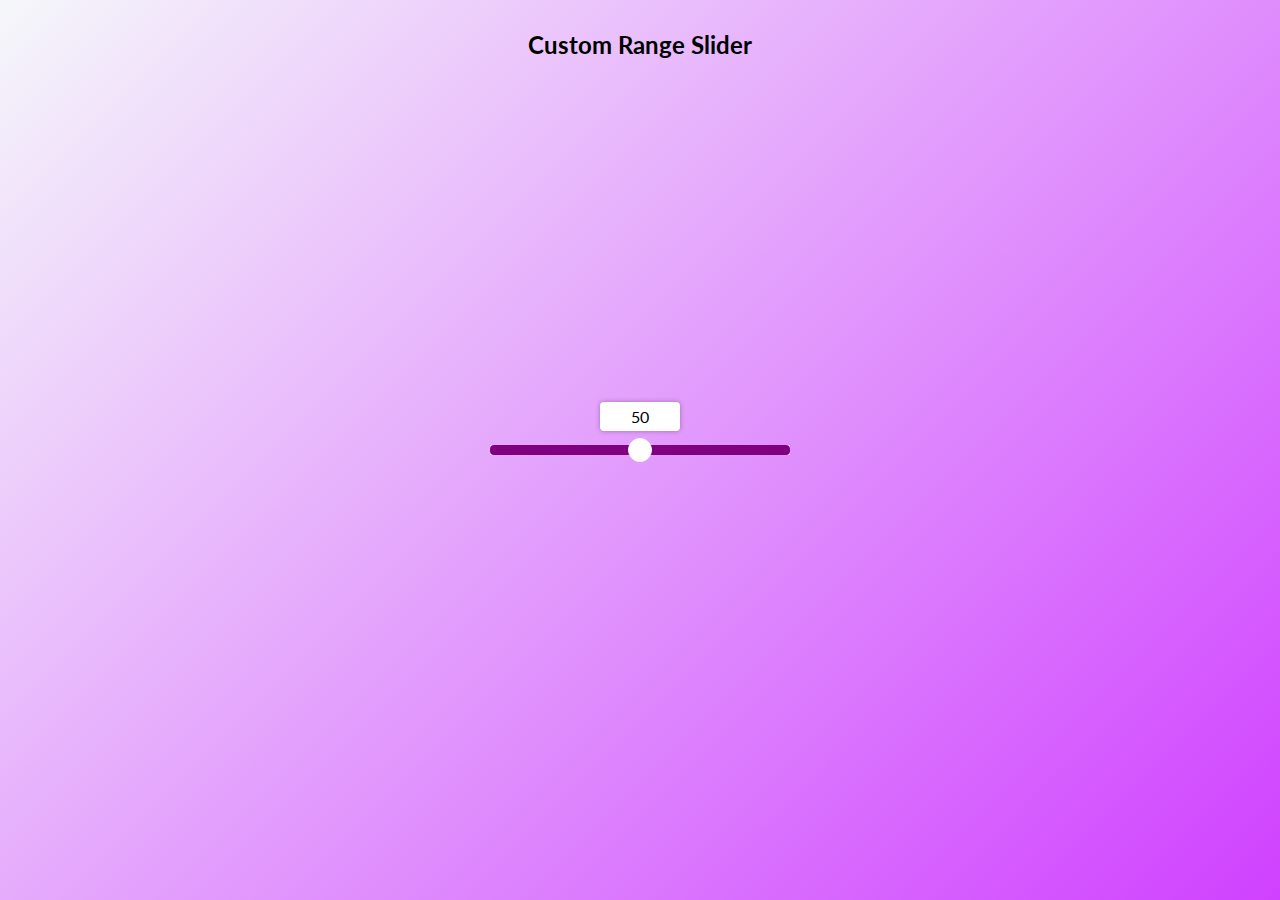
<file: PROJECT 2/index.html>
<!DOCTYPE html>
<html lang="en">
<head>
    <meta charset="UTF-8">
    <meta name="viewport" content="width=device-width, initial-scale=1.0">
    <link rel="stylesheet" href="style.css">
    <title>Custom Range Slider</title>
</head>
<body>
    <h2>Custom Range Slider</h2>
    <div class="range-container">
        <input type="range" id="range" min="0" max="100">
        <label for="range">50</label>
    </div>

    <script src="script.js"></script>
</body>
</html>
</file>
<file: PROJECT 2/style.css>
@import url('https://fonts.googleapis.com/css?family=Lato&display=swap');

* {
    box-sizing: border-box;
}

body {
    background-image: linear-gradient(135deg, #f5f7fa 0%, #c3fe 100%);
    font-family: 'Lato', sans-serif;
    display: flex;
    flex-direction: column;
    align-items: center;
    justify-content: center;
    height: 100vh;
    overflow: hidden;
    margin: 0;
}

h2 {
    position: absolute;
    top: 10px;
}

.range-container {
    position: relative;
}

input[type='range'] {
    width: 300px;
    margin: 18px 0;
    -webkit-appearance: none;
}

input[type='range'] {
    outline: none;
}

input[type='range'] + label {
    background-color: #fff;
    position: absolute;
    top: -25px;
    left: 110px;
    width: 80px;
    padding: 5px 0;
    text-align: center;
    border-radius: 4px;
    box-shadow: 0 0 5px rgba(0, 0, 0, 0.3);
}

/* Chrome & Safari */
input[type='range']::-webkit-slider-runnable-track {
    background: purple;
    border-radius: 4px;
    width: 100%;
    height: 10px;
    cursor: pointer;
}

input[type='range']::-webkit-slider-thumb {
    -webkit-appearance: none;
    height: 24px;
    width: 24px;
    background: #fff;
    border-radius: 50%;
    border: 1px solid white;
    margin-top: -7px;
    cursor: pointer;
}

/* FireFox */
input[type='range']::-moz-range-track {
    background: purple;
    border-radius: 4px;
    width: 100%;
    height: 13px;
    cursor: pointer;
}

input[type='range']::-moz-range-thumb {
    -webkit-appearance: none;
    height: 24px;
    width: 24px;
    background: #fff;
    border-radius: 50%;
    border: 1px solid purple;
    margin-top: -7px;
    cursor: pointer;
}

/* IE */
input[type='range']::-ms-track {
    background: purple;
    border-radius: 4px;
    width: 100%;
    height: 13px;
    cursor: pointer;
}

input[type='range']::-ms-thumb {
    -webkit-appearance: none;
    height: 24px;
    width: 24px;
    background: #fff;
    border-radius: 50%;
    border: 1px solid purple;
    margin-top: -7px;
    cursor: pointer;
}
</file>
